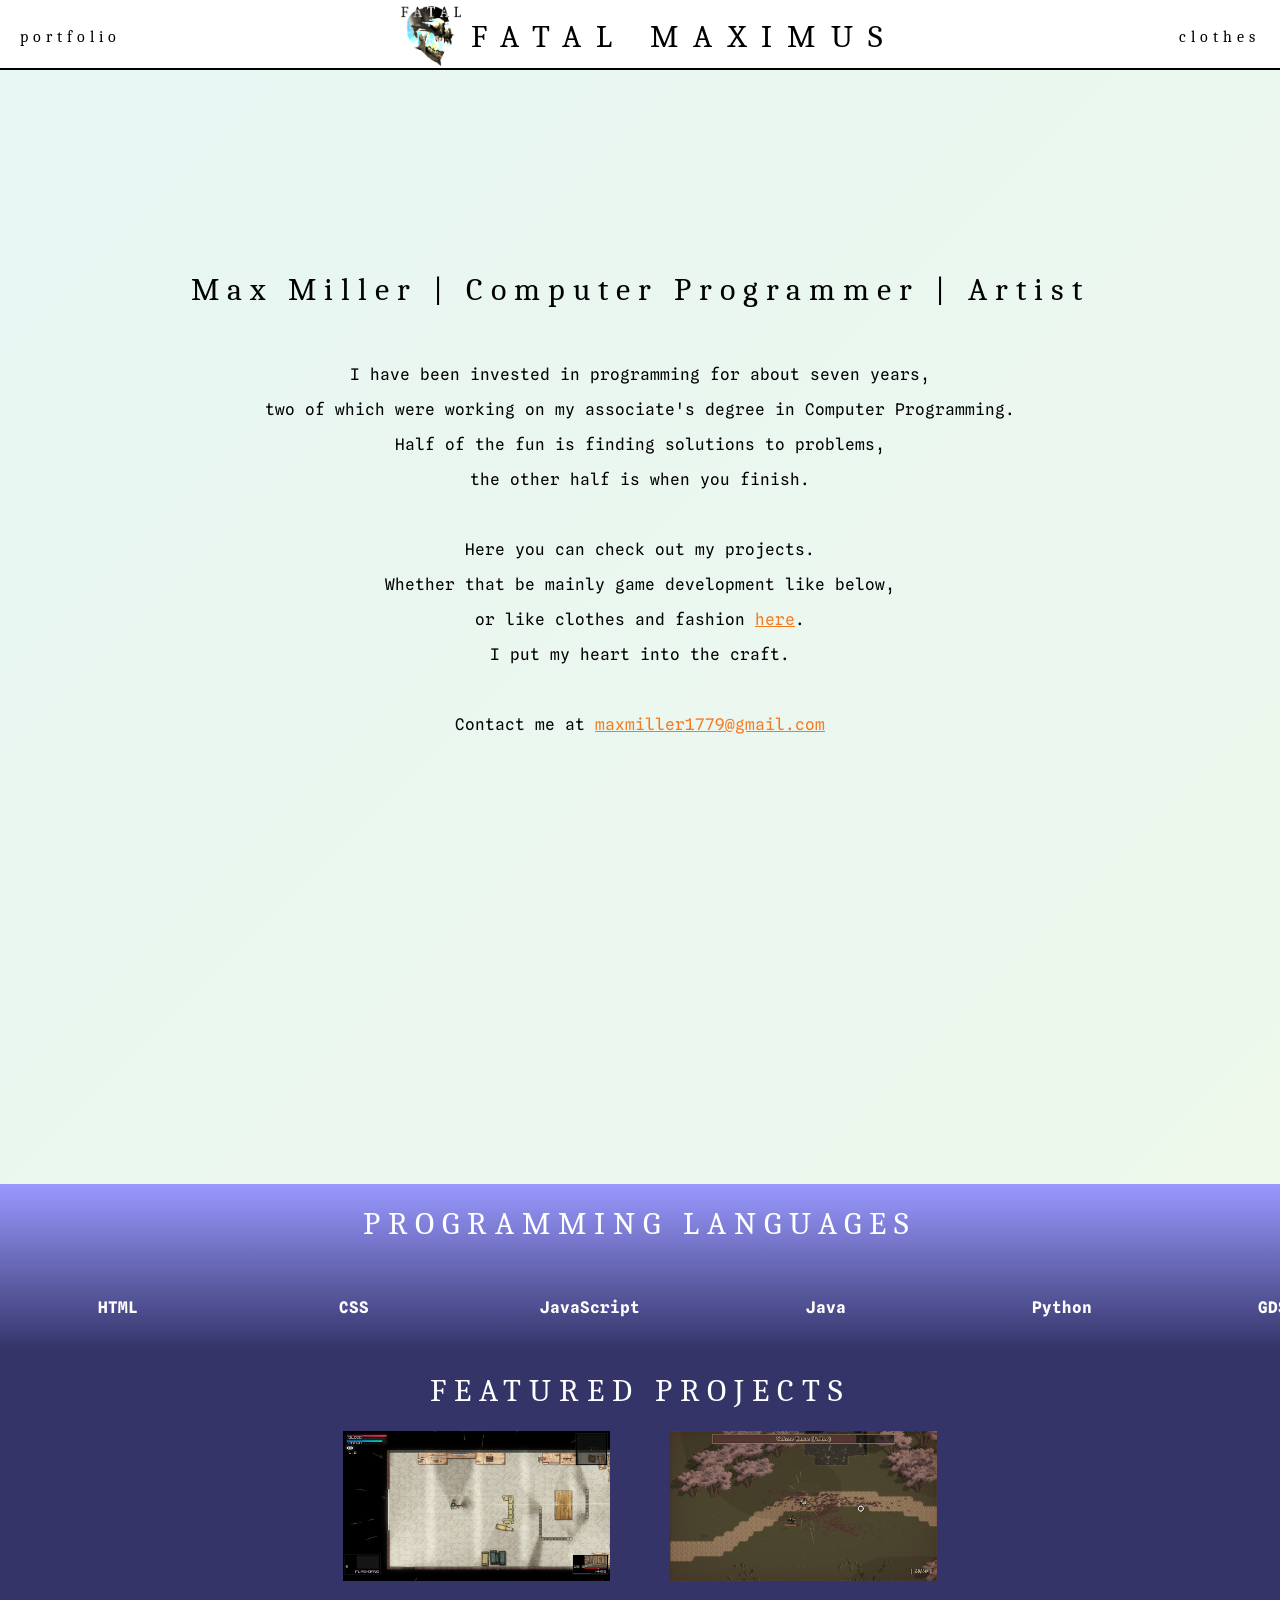
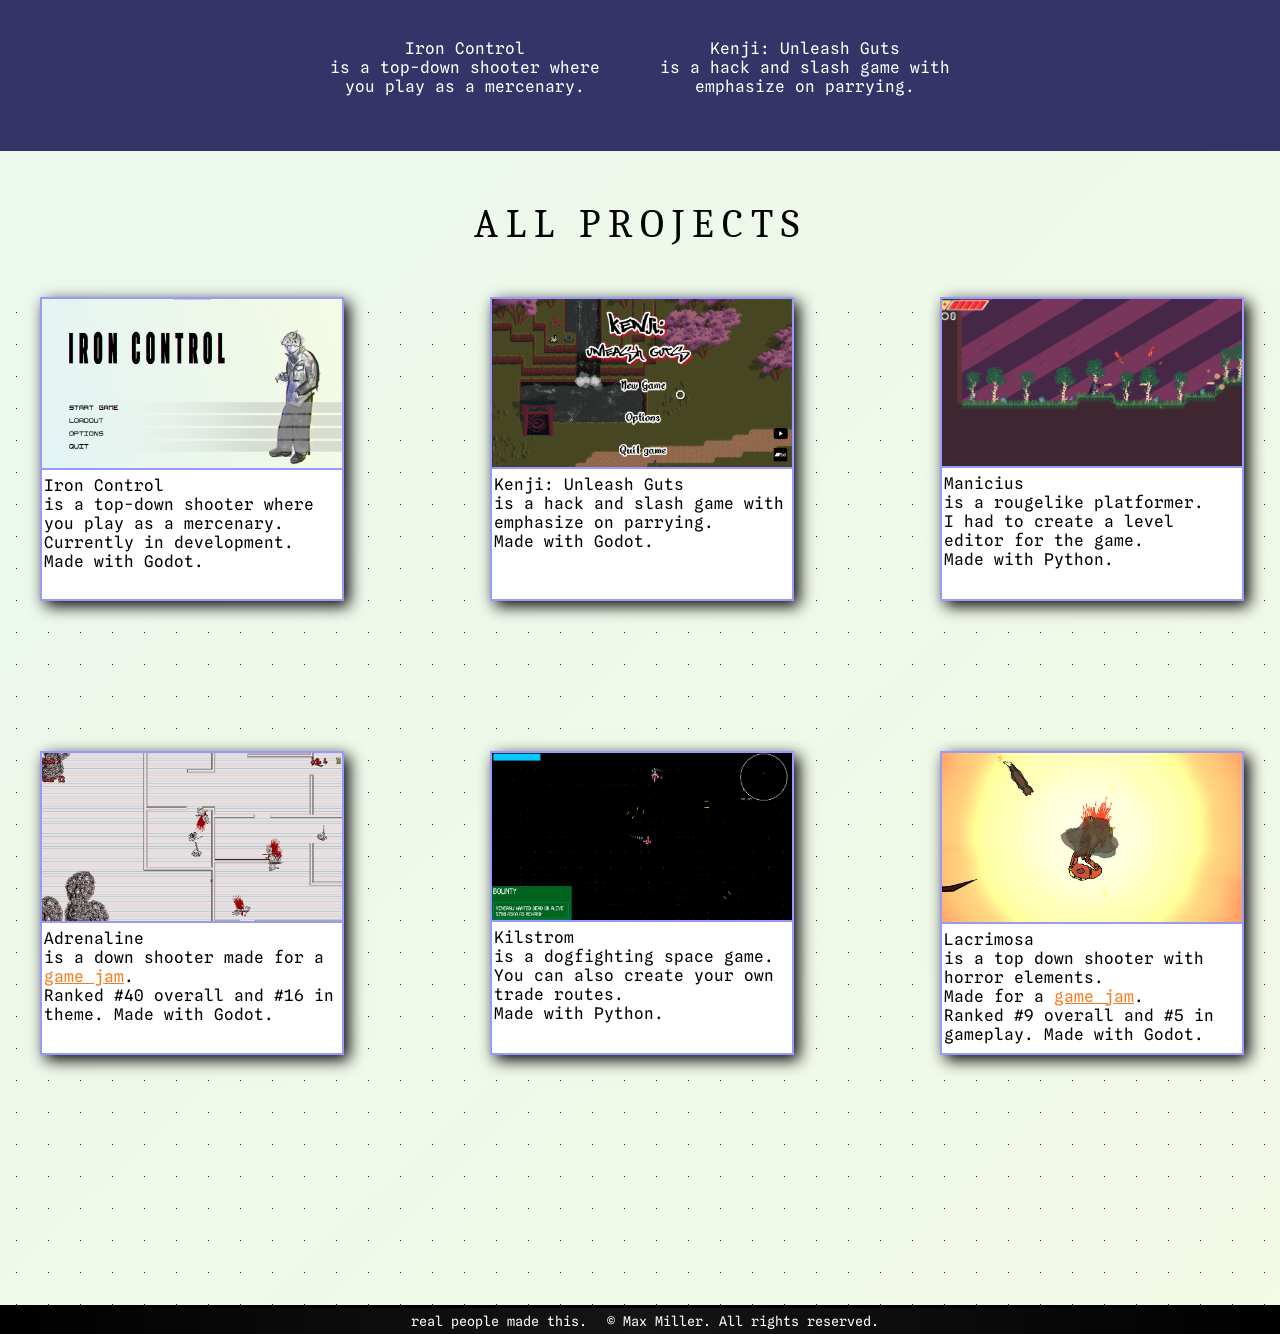
<file: index.html>
<!DOCTYPE html>
<html lang="en">
	<head>
		<meta charset="utf-8">
		<meta name="viewport" content="width=device-width, initial-scale=1, minimum-scale=1" />
		<meta name="description" content="Home page of Max's portfolio">
		<title>Fatal: Home</title>

		
		<link rel="stylesheet" href="style.css">
		
		<script src="https://ajax.googleapis.com/ajax/libs/jquery/3.7.1/jquery.min.js"></script>
		
		<script>
			function copyDirectEmail(emailString) {
				navigator.clipboard.writeText(emailString).then(() => {
					alert("Copied email: " + emailString);
				});
			}
		</script>
		
	</head>
	<body>
		<header>
			<div class="nav">
				<a href="#portfolio" class="floatLeft">portfolio</a>
				<a href="clothes/" class="floatRight">clothes</a>
				<div id="title">
					<img src="images/fatal.png" alt="logo" height="294px" width="297px" class="logo">
					<h1>FATAL MAXIMUS</h1>
				</div>
			</div>
		</header>
		
		
		<main>
			<div class="center" style="padding-top:20vh; margin-bottom:50vh;">
				<div>
					<h1>Max Miller | Computer Programmer | Artist</h1>
					<br>
					<p>I have been invested in programming for about seven years,</p>
					<p>two of which were working on my associate's degree in Computer Programming.</p>
					<p>Half of the fun is finding solutions to problems, </p>
					<p>the other half is when you finish.</p>
					<br>
					<p>Here you can check out my projects.</p>
					<p>Whether that be mainly game development like below,</p>
					<p>or like clothes and fashion <a href="clothes/">here</a>.</p>
					<p>I put my heart into the craft.</p>
					<br>
	
					<p>Contact me at <span id="emailText" onclick="copyDirectEmail('maxmiller1779@gmail.com')">maxmiller1779@gmail.com</span></p>
				</div>
			</div>
			
			<div id="portfolio" style="margin-top:100px;"></div>
			<div class="scroll-container">
				<h1 style="color:white;">PROGRAMMING LANGUAGES</h1>
				<div class="scroll-content">
					<p>HTML</p>
					<p>CSS</p>
					<p>JavaScript</p>
					<p>Java</p>
					<p>Python</p>
					<p>GDScript</p>
					<p>C</p>
					<p>C++</p>
					<p>HTML</p>
					<p>CSS</p>
					<p>JavaScript</p>
					<p>Java</p>
					<p>Python</p>
					<p>GDScript</p>
					<p>C</p>
					<p>C++</p>
				</div>
			</div>
			<div id="featured">
				<h1>FEATURED PROJECTS</h1>
				<div style="display: flex; flex-direction: row; gap: 60px; justify-content: center;">
					<a href="iron-control/"><img class="fproject" src="images/ironIngame.png" height="150px" /></a>
					<a href="https://fatal-maximus.itch.io/kenji" target="_blank"><img class="fproject" src="images/kenjiIngame.png" height="150px" /></a>
				</div>
				<div class="center" style="display: flex; flex-direction: row; gap: 60px; justify-content: center; margin: auto;">
					<p>Iron Control<br>
					is a top-down shooter where<br>
					you play as a mercenary.
					</p>
					<p>Kenji: Unleash Guts<br>
					is a hack and slash game with <br>
					emphasize on parrying.</p>
				</div>
			</div>

			
			<h1 style="margin-top:50px; margin-bottom: 50px; font-size: 2.5em;">ALL PROJECTS</h1>
			<div id="projects" style="padding-bottom: 250px;">
				<div class="project-container">
					<a href="iron-control/"><img class="project" src="images/ironMenu.png" width="300px" /></a>
					<p>Iron Control<br>
					is a top-down shooter where<br>
					you play as a mercenary.<br>
					Currently in development.<br>
					Made with Godot.
					</p>
				</div>
				<div class="project-container">
					<a href="https://fatal-maximus.itch.io/kenji" target="_blank"><img class="project" src="images/kenjiMenu.png" width="300px" /></a>
					<p>Kenji: Unleash Guts<br>
					is a hack and slash game with <br>
					emphasize on parrying.<br>
					Made with Godot.</p>
				</div>
				<div class="project-container">
					<a href="https://fatal-maximus.itch.io/manicius" target="_blank"><img class="project" src="images/manicius.png" width="300px" /></a>
					<p>Manicius<br>
					is a rougelike platformer.<br>
					I had to create a level editor for the game.<br>
					Made with Python.</p>
				</div>
				<div class="project-container">
					<a href="https://fatal-maximus.itch.io/adrenaline" target="_blank"><img class="project" src="images/adrenaline.png" width="300px" /></a>
					<p>Adrenaline<br>
					is a down shooter made for a <a href="https://itch.io/jam/gdb-juice-jam/rate/1348911" target="_blank" >game jam</a>.<br>
					Ranked #40 overall and #16 in theme.
					Made with Godot.</p>
				</div>
				<div class="project-container">
					<a href="https://fatal-maximus.itch.io/kilstrom" target="_blank"><img class="project" src="images/kilstrom.png" width="300px" /></a>
					<p>Kilstrom<br>
					is a dogfighting space game.<br>
					You can also create your own trade routes.<br>
					Made with Python.</p>
				</div>
				<div class="project-container">
					<a href="https://fatal-maximus.itch.io/lacrimosa" target="_blank"><img class="project" src="images/lacrimosa.png" width="300px" /></a>
					<p>Lacrimosa<br>
					is a top down shooter with horror elements.<br>
					Made for a <a href="https://itch.io/jam/themed-horror-game-jam-10/rate/1807584" target="_blank">game jam</a>.<br>
					Ranked #9 overall and #5 in gameplay.
					Made with Godot.</p>
				</div>
			</div>
			
		</main>
		
		<footer>
			<ul>
				<li><small>real people made this.</small></li>
				<li><small>&copy; Max Miller. All rights reserved.</small></li>
			</ul>
		</footer>
	</body>
</html>
</file>
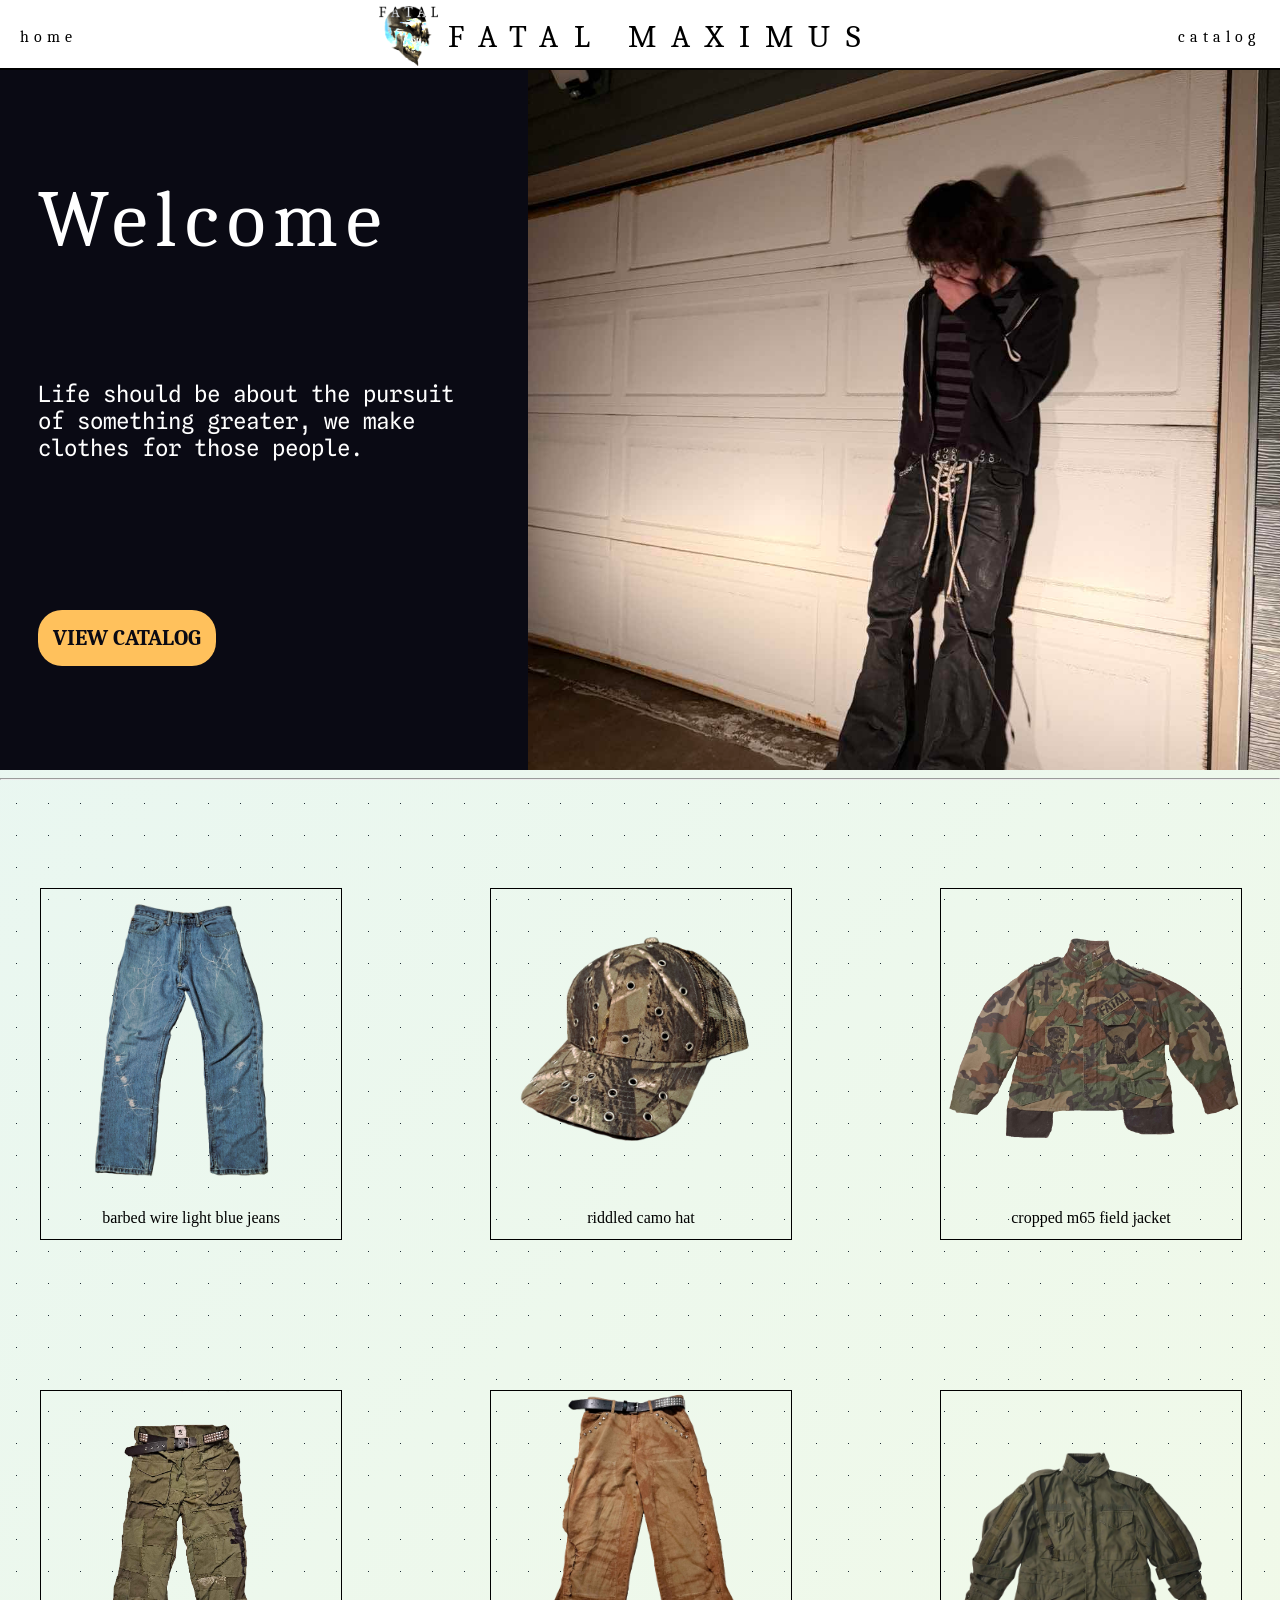
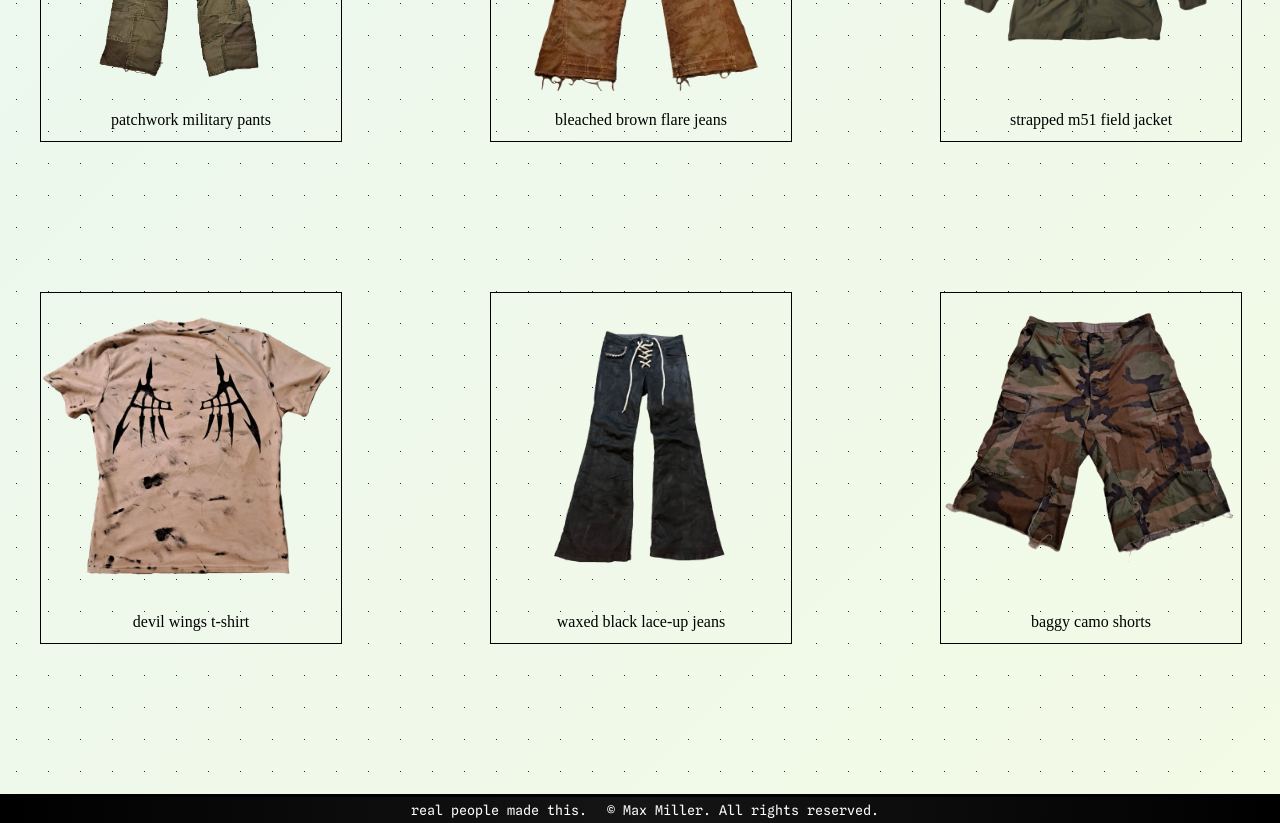
<file: clothes/index.html>
<!DOCTYPE html>
<html lang="en">
	<head>
		<meta charset="utf-8">
		<meta name="viewport" content="width=device-width, initial-scale=1, minimum-scale=1" />
		<meta name="description" content="Catalog page of Max's clothes">
		<title>Fatal: Catalog</title>
		<link rel="stylesheet" href="../style.css">
	</head>
	<body>
		<header>
			<div class="nav">
				<a href="../home/" class="floatLeft">home</a>
				<a href="#catalog" class="floatRight">catalog</a>
				<div id="title">
					<img src="../images/fatal.png" alt="logo" height="294px" width="297px" class="logo">
					<h1>FATAL MAXIMUS</h1>
				</div>
			</div>
		</header>
		
		<main>
			<div id="banner">
				<h1>Welcome</h1>
				<p>Life should be about the pursuit of something greater, we make clothes for those people.</p>
				<a href="#catalog"><button>VIEW CATALOG</button></a>
				<img id="heroImg" src="../images/friend.jpg">
			</div>
			<div id="catalog">
				<hr/>
			</div>
			<div id="products">
				<section class="product">
					<a href="https://www.instagram.com/fatal.maximus/" target="_blank"><img src="../images/barbedpants.png" width="300px" height="300px" /></a>
					<p>barbed wire light blue jeans</p>
				</section>
				<section class="product">
					<a href="https://www.instagram.com/fatal.maximus/" target="_blank"><img src="../images/camohat.png" width="300px" height="300px" /></a>
					<p>riddled camo hat</p>
				</section>
				<section class="product">
					<a href="https://www.instagram.com/fatal.maximus/" target="_blank"><img src="../images/m65.png" width="300px" height="300px" /></a>
					<p>cropped m65 field jacket</p>
				</section>
				<section class="product">
					<a href="https://www.instagram.com/fatal.maximus/" target="_blank"><img src="../images/patched.png" width="300px" height="300px" /></a>
					<p>patchwork military pants</p>
				</section>
				<section class="product">
					<a href="https://www.instagram.com/fatal.maximus/" target="_blank"><img src="../images/tiger.png" width="300px" height="300px" /></a>
					<p>bleached brown flare jeans</p>
				</section>
				<section class="product">
					<a href="https://www.instagram.com/fatal.maximus/" target="_blank"><img src="../images/jacket.png" width="300px" height="300px" /></a>
					<p>strapped m51 field jacket</p>
				</section>
				<section class="product">
					<a href="https://www.instagram.com/fatal.maximus/" target="_blank"><img src="../images/wingedback.png" width="300px" height="300px" /></a>
					<p>devil wings t-shirt</p>
				</section>
				<section class="product">
					<a href="https://www.instagram.com/fatal.maximus/" target="_blank"><img src="../images/frontwax.png" width="300px" height="300px" /></a>
					<p>waxed black lace-up jeans</p>
				</section>
				<section class="product">
					<a href="https://www.instagram.com/fatal.maximus/" target="_blank"><img src="../images/shorts.png" width="300px" height="300px" /></a>
					<p>baggy camo shorts</p>
				</section>
			</div>
		</main>
		
		<footer>
			<ul>
				<li><small>real people made this.</small></li>
				<li><small>&copy; Max Miller. All rights reserved.</small></li>
			</ul>
		</footer>
	</body>
	
</html>
</file>
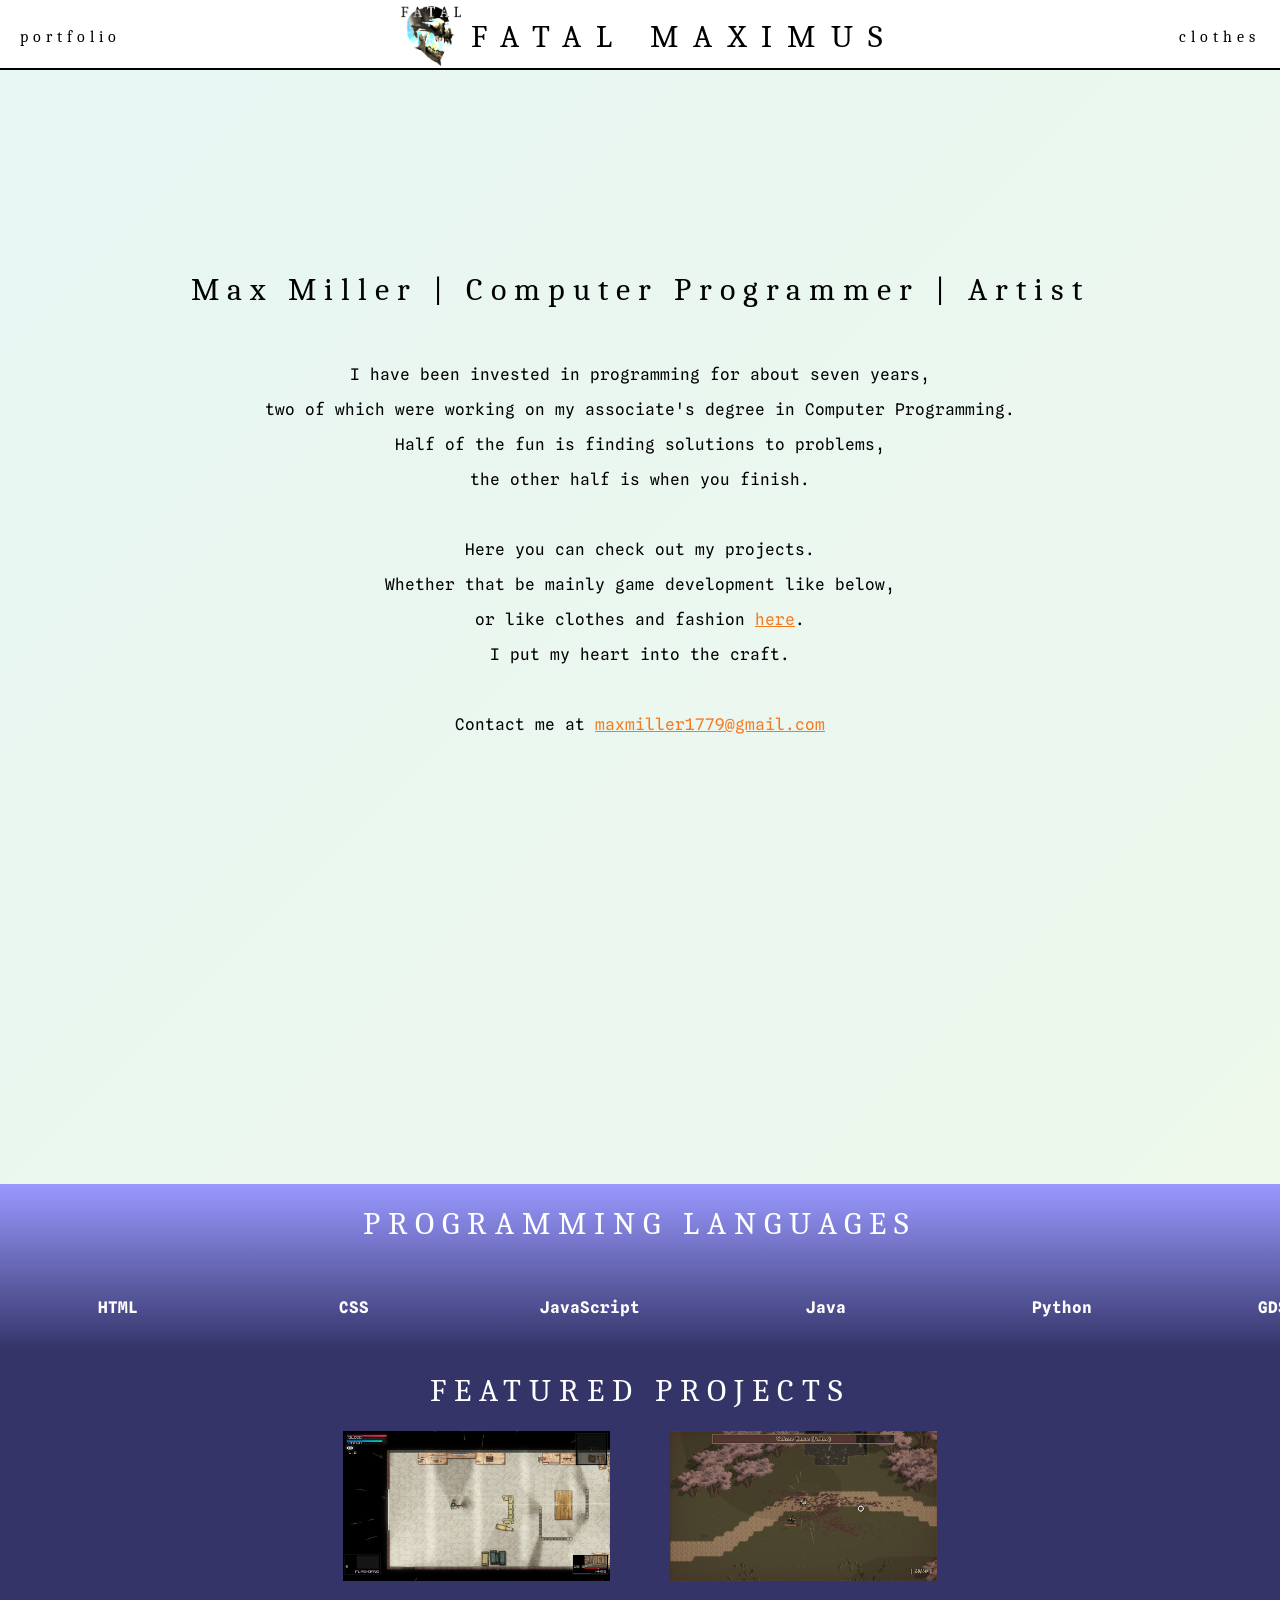
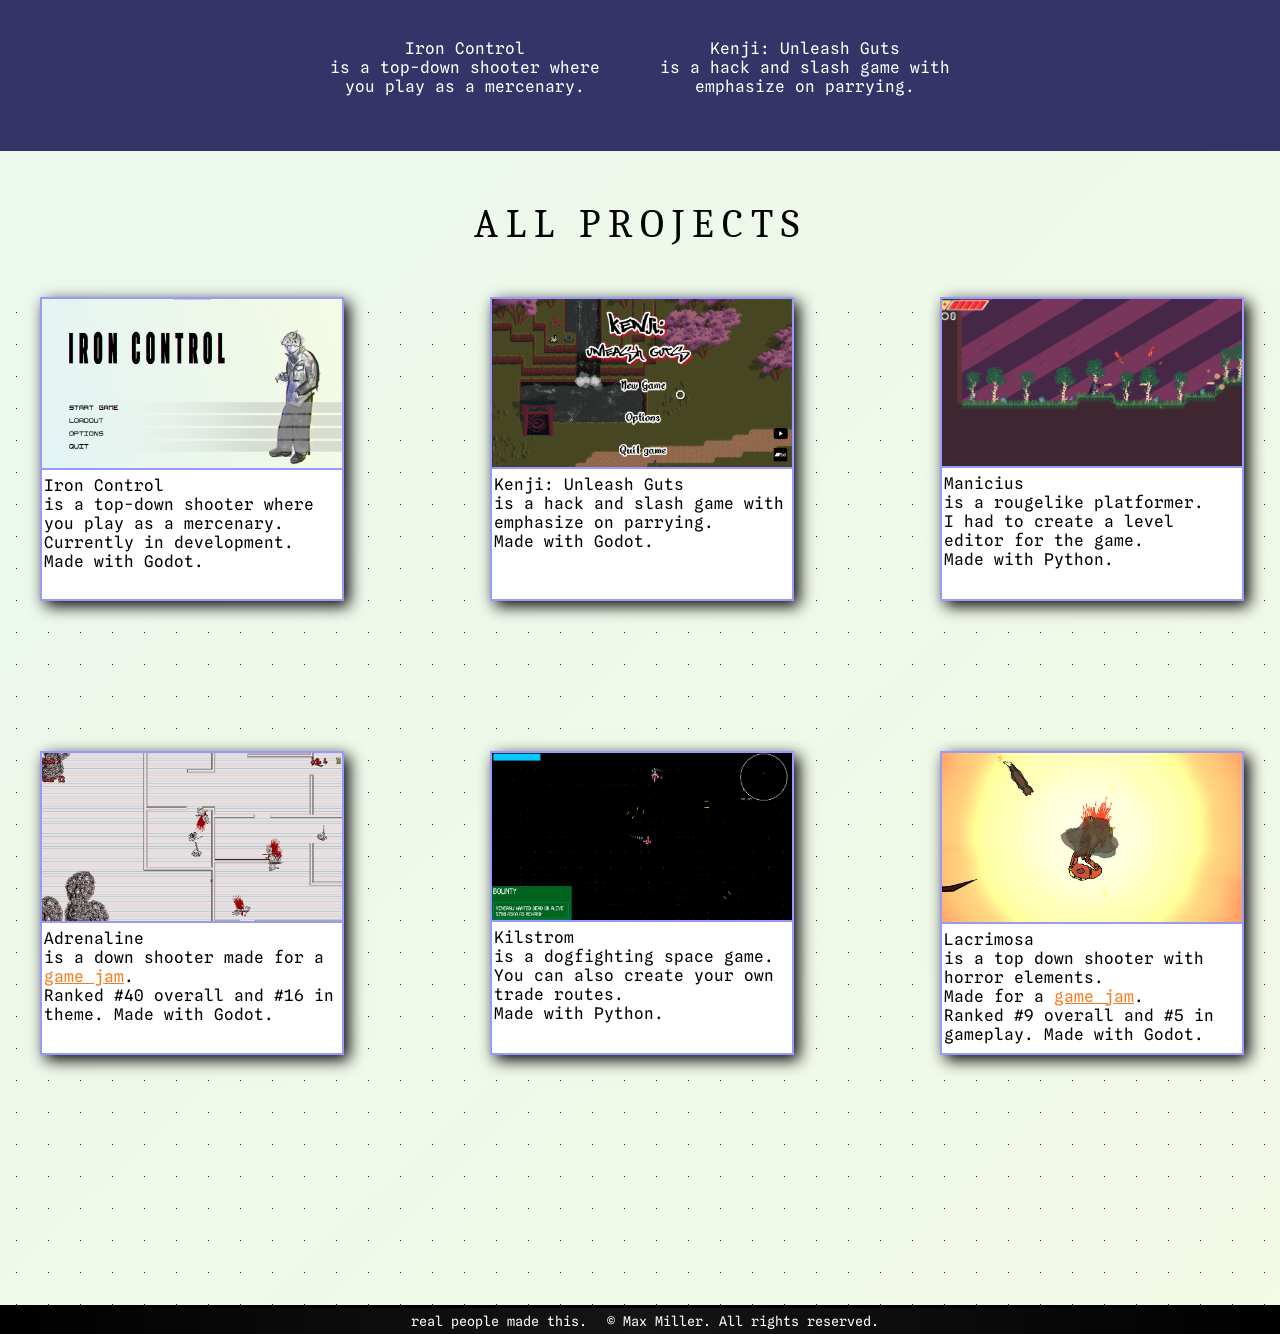
<file: home/index.html>
<!DOCTYPE html>
<html lang="en">
	<head>
		<meta charset="utf-8">
		<meta name="viewport" content="width=device-width, initial-scale=1, minimum-scale=1" />
		<meta name="description" content="Home page of Max's portfolio">
		<title>Fatal: Home</title>

		
		<link rel="stylesheet" href="../style.css">
		
		<script src="https://ajax.googleapis.com/ajax/libs/jquery/3.7.1/jquery.min.js"></script>
		
		<script>
			function copyDirectEmail(emailString) {
				navigator.clipboard.writeText(emailString).then(() => {
					alert("Copied email: " + emailString);
				});
			}
		</script>
		
	</head>
	<body>
		<header>
			<div class="nav">
				<a href="#portfolio" class="floatLeft">portfolio</a>
				<a href="../clothes/" class="floatRight">clothes</a>
				<div id="title">
					<img src="../images/fatal.png" alt="logo" height="294px" width="297px" class="logo">
					<h1>FATAL MAXIMUS</h1>
				</div>
			</div>
		</header>
		
		
		<main>
			<div class="center" style="padding-top:20vh; margin-bottom:50vh;">
				<div>
					<h1>Max Miller | Computer Programmer | Artist</h1>
					<br>
					<p>I have been invested in programming for about seven years,</p>
					<p>two of which were working on my associate's degree in Computer Programming.</p>
					<p>Half of the fun is finding solutions to problems, </p>
					<p>the other half is when you finish.</p>
					<br>
					<p>Here you can check out my projects.</p>
					<p>Whether that be mainly game development like below,</p>
					<p>or like clothes and fashion <a href="../clothes/">here</a>.</p>
					<p>I put my heart into the craft.</p>
					<br>
	
					<p>Contact me at <span id="emailText" onclick="copyDirectEmail('maxmiller1779@gmail.com')">maxmiller1779@gmail.com</span></p>
				</div>
			</div>
			
			<div id="portfolio"></div>
			<div class="scroll-container">
				<h1 style="color:white;">PROGRAMMING LANGUAGES</h1>
				<div class="scroll-content">
					<p>HTML</p>
					<p>CSS</p>
					<p>JavaScript</p>
					<p>Java</p>
					<p>Python</p>
					<p>GDScript</p>
					<p>C</p>
					<p>C++</p>
					<p>HTML</p>
					<p>CSS</p>
					<p>JavaScript</p>
					<p>Java</p>
					<p>Python</p>
					<p>GDScript</p>
					<p>C</p>
					<p>C++</p>
				</div>
			</div>
			<div id="featured">
				<h1>FEATURED PROJECTS</h1>
				<div style="display: flex; flex-direction: row; gap: 60px; justify-content: center;">
					<a href="../iron-control/"><img class="fproject" src="../images/ironIngame.png" height="150px" /></a>
					<a href="https://fatal-maximus.itch.io/kenji" target="_blank"><img class="fproject" src="../images/kenjiIngame.png" height="150px" /></a>
				</div>
				<div class="center" style="display: flex; flex-direction: row; gap: 60px; justify-content: center; margin: auto;">
					<p>Iron Control<br>
					is a top-down shooter where<br>
					you play as a mercenary.
					</p>
					<p>Kenji: Unleash Guts<br>
					is a hack and slash game with <br>
					emphasize on parrying.</p>
				</div>
			</div>

			
			<h1 style="margin-top:50px; margin-bottom: 50px; font-size: 2.5em;">ALL PROJECTS</h1>
			<div id="projects" style="padding-bottom: 250px;">
				<div class="project-container">
					<a href="../iron-control/"><img class="project" src="../images/ironMenu.png" width="300px" /></a>
					<p>Iron Control<br>
					is a top-down shooter where<br>
					you play as a mercenary.<br>
					Currently in development.<br>
					Made with Godot.
					</p>
				</div>
				<div class="project-container">
					<a href="https://fatal-maximus.itch.io/kenji" target="_blank"><img class="project" src="../images/kenjiMenu.png" width="300px" /></a>
					<p>Kenji: Unleash Guts<br>
					is a hack and slash game with <br>
					emphasize on parrying.<br>
					Made with Godot.</p>
				</div>
				<div class="project-container">
					<a href="https://fatal-maximus.itch.io/manicius" target="_blank"><img class="project" src="../images/manicius.png" width="300px" /></a>
					<p>Manicius<br>
					is a rougelike platformer.<br>
					I had to create a level editor for the game.<br>
					Made with Python.</p>
				</div>
				<div class="project-container">
					<a href="https://fatal-maximus.itch.io/adrenaline" target="_blank"><img class="project" src="../images/adrenaline.png" width="300px" /></a>
					<p>Adrenaline<br>
					is a down shooter made for a <a href="https://itch.io/jam/gdb-juice-jam/rate/1348911" target="_blank" >game jam</a>.<br>
					Ranked #40 overall and #16 in theme.
					Made with Godot.</p>
				</div>
				<div class="project-container">
					<a href="https://fatal-maximus.itch.io/kilstrom" target="_blank"><img class="project" src="../images/kilstrom.png" width="300px" /></a>
					<p>Kilstrom<br>
					is a dogfighting space game.<br>
					You can also create your own trade routes.<br>
					Made with Python.</p>
				</div>
				<div class="project-container">
					<a href="https://fatal-maximus.itch.io/lacrimosa" target="_blank"><img class="project" src="../images/lacrimosa.png" width="300px" /></a>
					<p>Lacrimosa<br>
					is a top down shooter with horror elements.<br>
					Made for a <a href="https://itch.io/jam/themed-horror-game-jam-10/rate/1807584" target="_blank">game jam</a>.<br>
					Ranked #9 overall and #5 in gameplay.
					Made with Godot.</p>
				</div>
			</div>
			
		</main>
		
		<footer>
			<ul>
				<li><small>real people made this.</small></li>
				<li><small>&copy; Max Miller. All rights reserved.</small></li>
			</ul>
		</footer>
	</body>
</html>
</file>
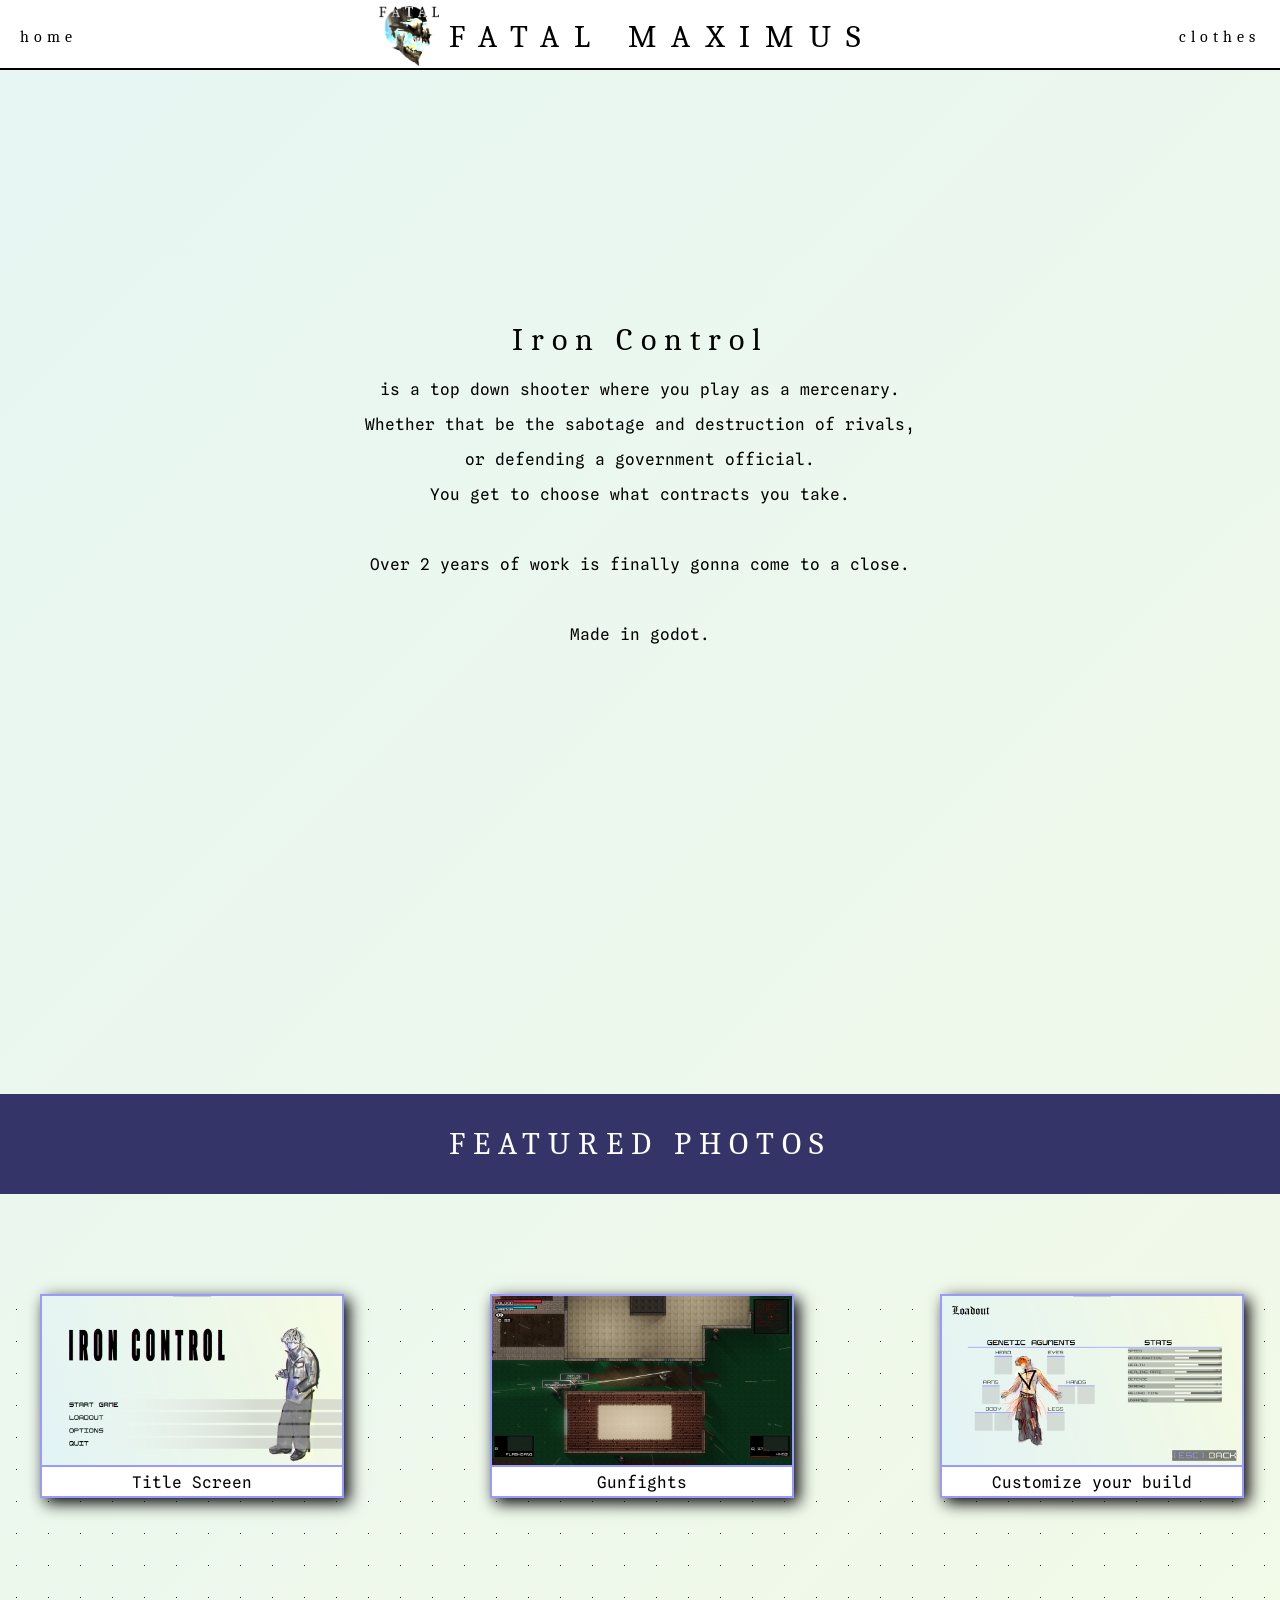
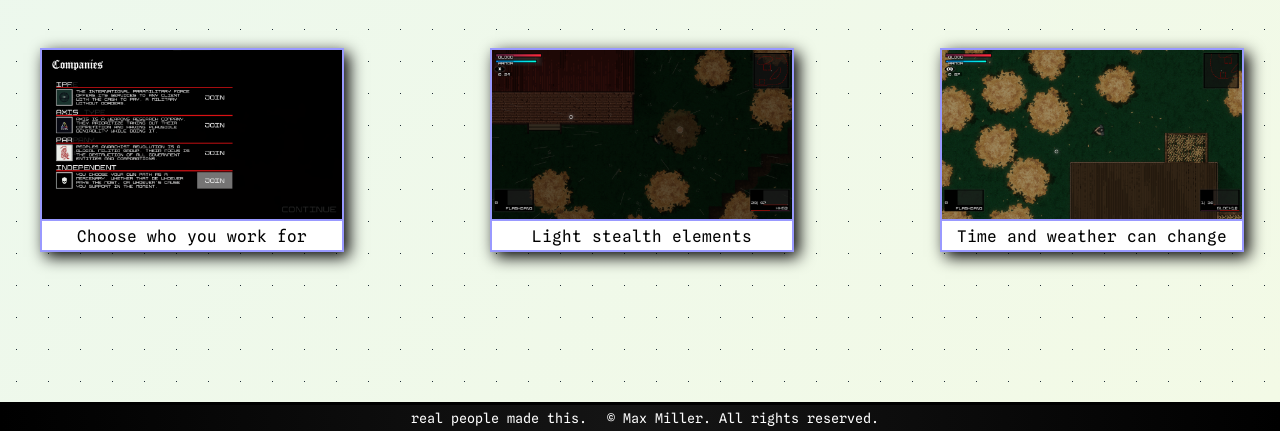
<file: iron-control/index.html>
<!DOCTYPE html>
<html lang="en">
	<head>
		<meta charset="utf-8">
		<meta name="viewport" content="width=device-width, initial-scale=1, minimum-scale=1" />
		<meta name="description" content="Showcase of the game Iron Control">
		<title>Fatal: Iron Control</title>

		
		<link rel="stylesheet" href="../style.css">
		
		<script src="https://ajax.googleapis.com/ajax/libs/jquery/3.7.1/jquery.min.js"></script>
		
		<script>
			function copyDirectEmail(emailString) {
				navigator.clipboard.writeText(emailString).then(() => {
					alert("Copied email: " + emailString);
				});
			}
		</script>
		
	</head>
	<body>
		<header>
			<div class="nav">
				<a href="../home/" class="floatLeft">home</a>
				<a href="../clothes/" class="floatRight">clothes</a>
				<div id="title">
					<img src="../images/fatal.png" alt="logo" height="294px" width="297px" class="logo">
					<h1>FATAL MAXIMUS</h1>
				</div>
			</div>
		</header>
		
		<main>
			<div class="center" style="padding-top:50px;">
				<div style="padding-top:20vh; margin-bottom:50vh;">
					<h1>Iron Control</h1>
					<p>is a top down shooter where you play as a mercenary.</p>
					<p>Whether that be the sabotage and destruction of rivals,</p>
					<p>or defending a government official.</p>
					<p>You get to choose what contracts you take.</p>
					
					<br/>
					<p>Over 2 years of work is finally gonna come to a close.</p>
					<br/>
					<p>Made in godot.</p>
				</div>
			</div>
			
			<div id="featured" style="height:100px; margin-bottom: 100px;">
				<h1>FEATURED PHOTOS</h1>
			</div>

			
			<div id="projects" style="padding-bottom: 150px;">
				<div class="project-container" style="height: 200px;">
					<img class="project" src="../images/ironMenu.png" width="300px" />
					<p class="center">Title Screen</p>
				</div>
				<div class="project-container" style="height: 200px;">
					<img class="project" src="../images/gameplay.png" width="300px" />
					<p class="center">Gunfights</p>
				</div>
				<div class="project-container" style="height: 200px;">
					<img class="project" src="../images/implants.png" width="300px" />
					<p class="center">Customize your build</p>
				</div>
				<div class="project-container" style="height: 200px;">
					<img class="project" src="../images/companies.png" width="300px" />
					<p class="center">Choose who you work for</p>
				</div>
				<div class="project-container" style="height: 200px;">
					<img class="project" src="../images/stealth.png" width="300px" />
					<p class="center">Light stealth elements</p>
				</div>
				<div class="project-container" style="height: 200px;">
					<img class="project" src="../images/day.png" width="300px" />
					<p class="center">Time and weather can change</p>
				</div>
			</div>
		</main>
		
		<footer>
			<ul>
				<li><small>real people made this.</small></li>
				<li><small>&copy; Max Miller. All rights reserved.</small></li>
			</ul>
		</footer>
	</body>
</html>
</file>
<file: style.css>
@import url('https://fonts.googleapis.com/css2?family=Caladea:ital,wght@0,400;0,700;1,400;1,700&family=Chivo+Mono:ital,wght@0,100..900;1,100..900&family=Spline+Sans+Mono:ital,wght@0,300..700;1,300..700&display=swap');

body{
	font-family: "Spline Sans Mono", monospace;
	margin: 0;
}

h1,h2,h3{
	font-weight: normal;
	color: rgb(245,123,32);
	color: black;
	font-family:  "Caladea", serif;
	letter-spacing: 8px;
	text-align: center;
}


a{
	transition: color 0.25s;
}

a:link{
	color: rgb(245,123,32);
}
a:visited{
	color: rgb(245,123,32);
}
a:hover{
	color: rgb(255,140,50);
}
a:active{
	color: rgb(220,105,15);
}

header{
	font-family: "Caladea", serif;
	text-align: center;
	color: rgb(245,123,32);
	background-color: white;
	position: fixed;
	top: 0;
	width: 100%;
	z-index: 3;
	border-bottom: 2px solid black;
}

header h1{
	font-size: 2em;
	letter-spacing: 1.2vw;
	color: black;
	text-align: center;
	margin: auto 0;
}

header a{
	text-decoration: none;
}

header a:link{
	color: black;
}

header a:visited{
	color: black;
}

header a:hover{
	color: rgb(245,123,32);
	text-decoration: none;
}

header a:active{
	color: rgb(220,105,15);
}

.nav a{
	margin: 22px 20px;
	letter-spacing: 5px;

}

.floatLeft{
	float: left;
}

.floatRight{
	float: right;
}

.center{
	text-align: center;
}

.size2 {
	font-size: 2em;
}

.logo {
	max-height: 60px;
	width: auto;
	margin: auto 0;
}


#emailText{
	color: rgb(245,123,32);
	transition: color 0.25s;
	text-decoration: underline;
}
#emailText:hover{
	color: rgb(255,140,50);
}
#emailText:active{
	color: rgb(220,105,15);
}

#title{
	display: flex;
	flex-direction: row;
	justify-content: center;
	gap: 10px;
	margin-top: 6px;
}

div.background {
	width:100%;
	
	background-size: contain;
	opacity: 100%;
	z-index: -2;
}

main{
	position: relative;
	margin: 70px auto 0;
	color: black;
	background: #E7F6F3;
	background: linear-gradient(135deg,rgba(231, 246, 243, 1) 0%, rgba(243, 250, 230, 1) 100%);
	min-height: 90vh;
}

button {
	font-family: "Spline Sans Mono", monospace;
	font-weight: bold;
	font-size: 2em;
	padding: 10px 15px;
	border: 2px solid black;
	background-color: white;
	transition: all 0.35s;
}

button:hover {
	cursor: pointer;
	background-color: black;
	color: white;
}

#banner {
	height: 700px;
	width: 100%;
	display: flex;
	justify-content: center;
	align-items: center;
	background-color: rgb(10, 10, 20);
}

#banner h1{
	position: absolute;
	top: 50px;
	left: 3%;
	z-index: 1;
	color: white;
	font-size: 5em;
}

#banner button{
	font-family: "Caladea", serif;
	position: absolute;
	top: 540px;
	left: 3%;
	z-index: 1;
	color: rgb(10, 10, 20);
	background-color: rgb(255,193,92);
	font-size: 1.4em;
	padding: 15px;
	border: none;
	border-radius: 24px; 
	transition: all 0.25s;
}

#banner button:hover{
	color: white;
	background-color: rgb(255,223,122);
}

#banner button:active{
	color: rgb(10, 10, 20);
	background-color: rgb(225,163,62);
}

#banner p{
	width: 60%;
	color: white;
	font-size: 1.4em;
	padding: 3%;
}

#heroImg {
  height: 100%;
  width: 100%;
  object-fit: cover;
  
}


#featured{
	height: 400px;
	width: 100%;
	display: flex;
	flex-direction:column;
	justify-content: center;
	overflow: hidden;
	
	background-color: rgba(52, 52, 105, 1);
	color: white;
}
#featured h1{
	min-width: 0;
}

.scroll-container{
	background: #9999FF;
	background: linear-gradient(180deg, rgba(153, 153, 255, 1) 0%, rgba(52, 52, 105, 1) 100%);
	overflow: hidden; /* Hide the scrollbar and extra content */
	width: 100%;
	white-space: nowrap; /* Prevent items from wrapping to the next line */
}

.scroll-container h1{
	white-space: normal;
}

.scroll-content{
	display: flex;
	width: max-content; /* Ensure the div expands to fit all items */
	animation: scroll-left 20s linear infinite;
}

.scroll-content p{
	text-align:center;
	flex: 0 0 auto;
	width: 200px; /* Adjust based on your needs */
	padding: 18px;
	font-weight: bold;
	color: white;
}

@keyframes scroll-left {
  0% { transform: translateX(0); }
  100% { transform: translateX(-50%); } /* Shift by half to reset at the duplicate */
}



#projects{
	background-image: url("images/productBack.png");
	display: grid;
	gap: 150px;
	grid-template-columns: repeat(auto-fill, 300px);
	text-align: left;
	place-content: center;
}

.project-container{
	border: 2px solid #9999FF; 
	height:300px; 
	width: 300px; 
	background-color: white;
	box-shadow: 5px 5px 15px;
}

.project-container p{
	margin-top: 2px;
	margin-left: 2px;
	margin-right: 2px;
}

.project {
	transition: transform 0.5s;
	border-bottom: 2px solid #9999FF;
}

.project:hover {
	transform: scale(1.5);
	z-index: 1;
	border: 2px solid #9999FF;
}

.fproject {
	transition: transform 0.5s;
}

.fproject:hover {
	transform: translateY(-15px);
	z-index: 1;
}

#featured h1{
	color: white;
}


#products {
	background-image: url("images/productBack.png");
	padding-top: 100px;
	display: grid;
	column-gap: 150px;
	grid-template-columns: repeat(auto-fill, 300px);
	text-align: left;
	place-content: center;
}

section.product {
	margin-bottom: 150px;
	border: black 1px solid;
	font-family: 'Merriweather';
	position: relative;
	display:inline-grid;
	width: 100%;
	height: 350px;
	text-align: center;
}

section.product img{
	transition: transform 0.3s ease-in-out;
}

section.product img:hover {
	transform: scale(1.5);
}


footer{
	position: relative;
	width: 100%;
	bottom: 0px;
	border-top: black 3px solid;
	text-align: center;
	background-color: #151515;
	background: linear-gradient(90deg, black 0%, #151515 50%, black 100%);
	color: rgb(245,123,32);
}

footer ul{
	list-style-type: none;
	padding: 0;
	margin: auto
}
footer li{
	display: inline-block;
}

footer small{
	color: white;
	text-align: center;
	display: block;
	padding: 5px;
	width: 100%;
}




/* Adjustments for Tablets */
@media only screen and (max-width: 1024px)
{
	h1{
		font-size: 1.8em;
	}
	
	header h1{
		font-size: 1.8em;
	}
	
}

/* Adjustments for Phones */
@media only screen and (max-width: 768px)
{
	#exitButton{
		transform: scale(0.7);
		top: 10px;
		right: 10px;
	}
	
	#contact-pane h1{
		font-size: 2em;
	}
	
	h1{
		font-size: 1.5em;
	}
	header h1{
		display: none;
	}
	.nav{
		font-size: 14px;
	}
	.logo {
		margin: 0 5px 0 0;
	}
}
</file>
